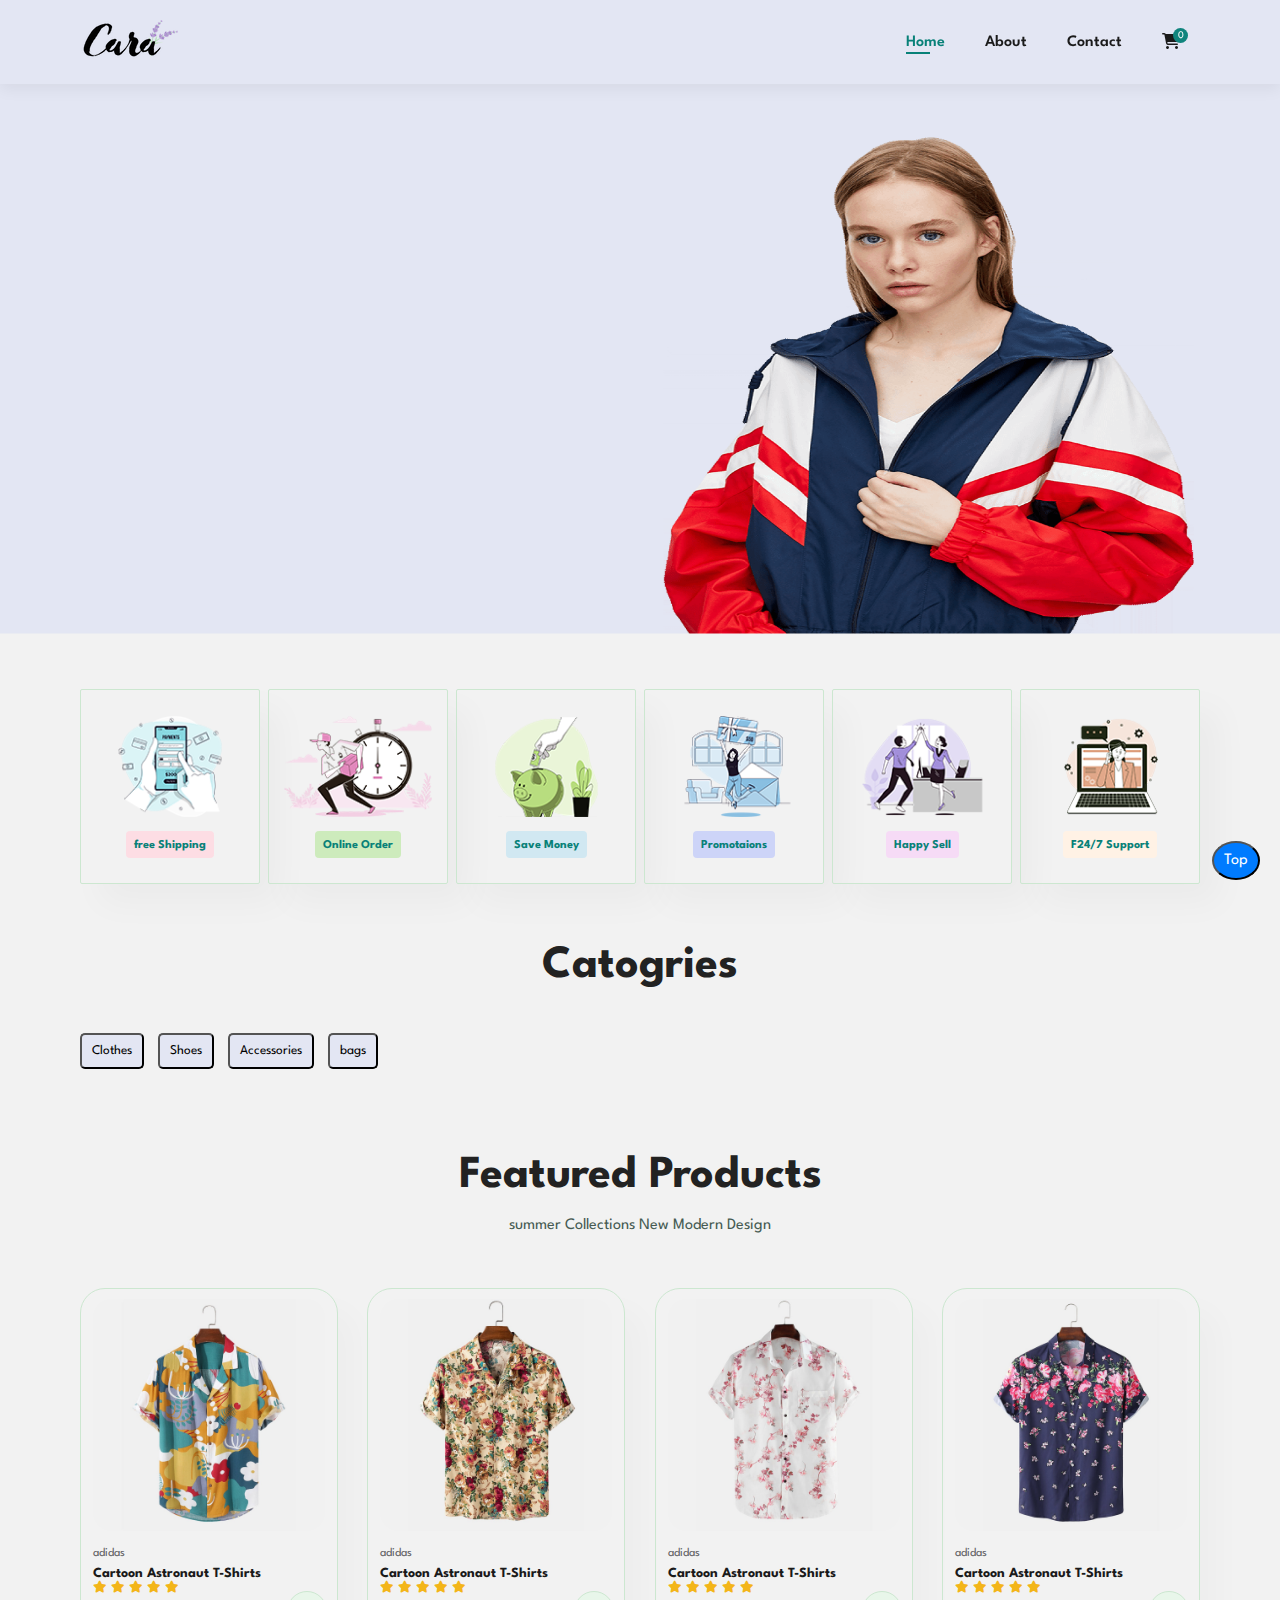
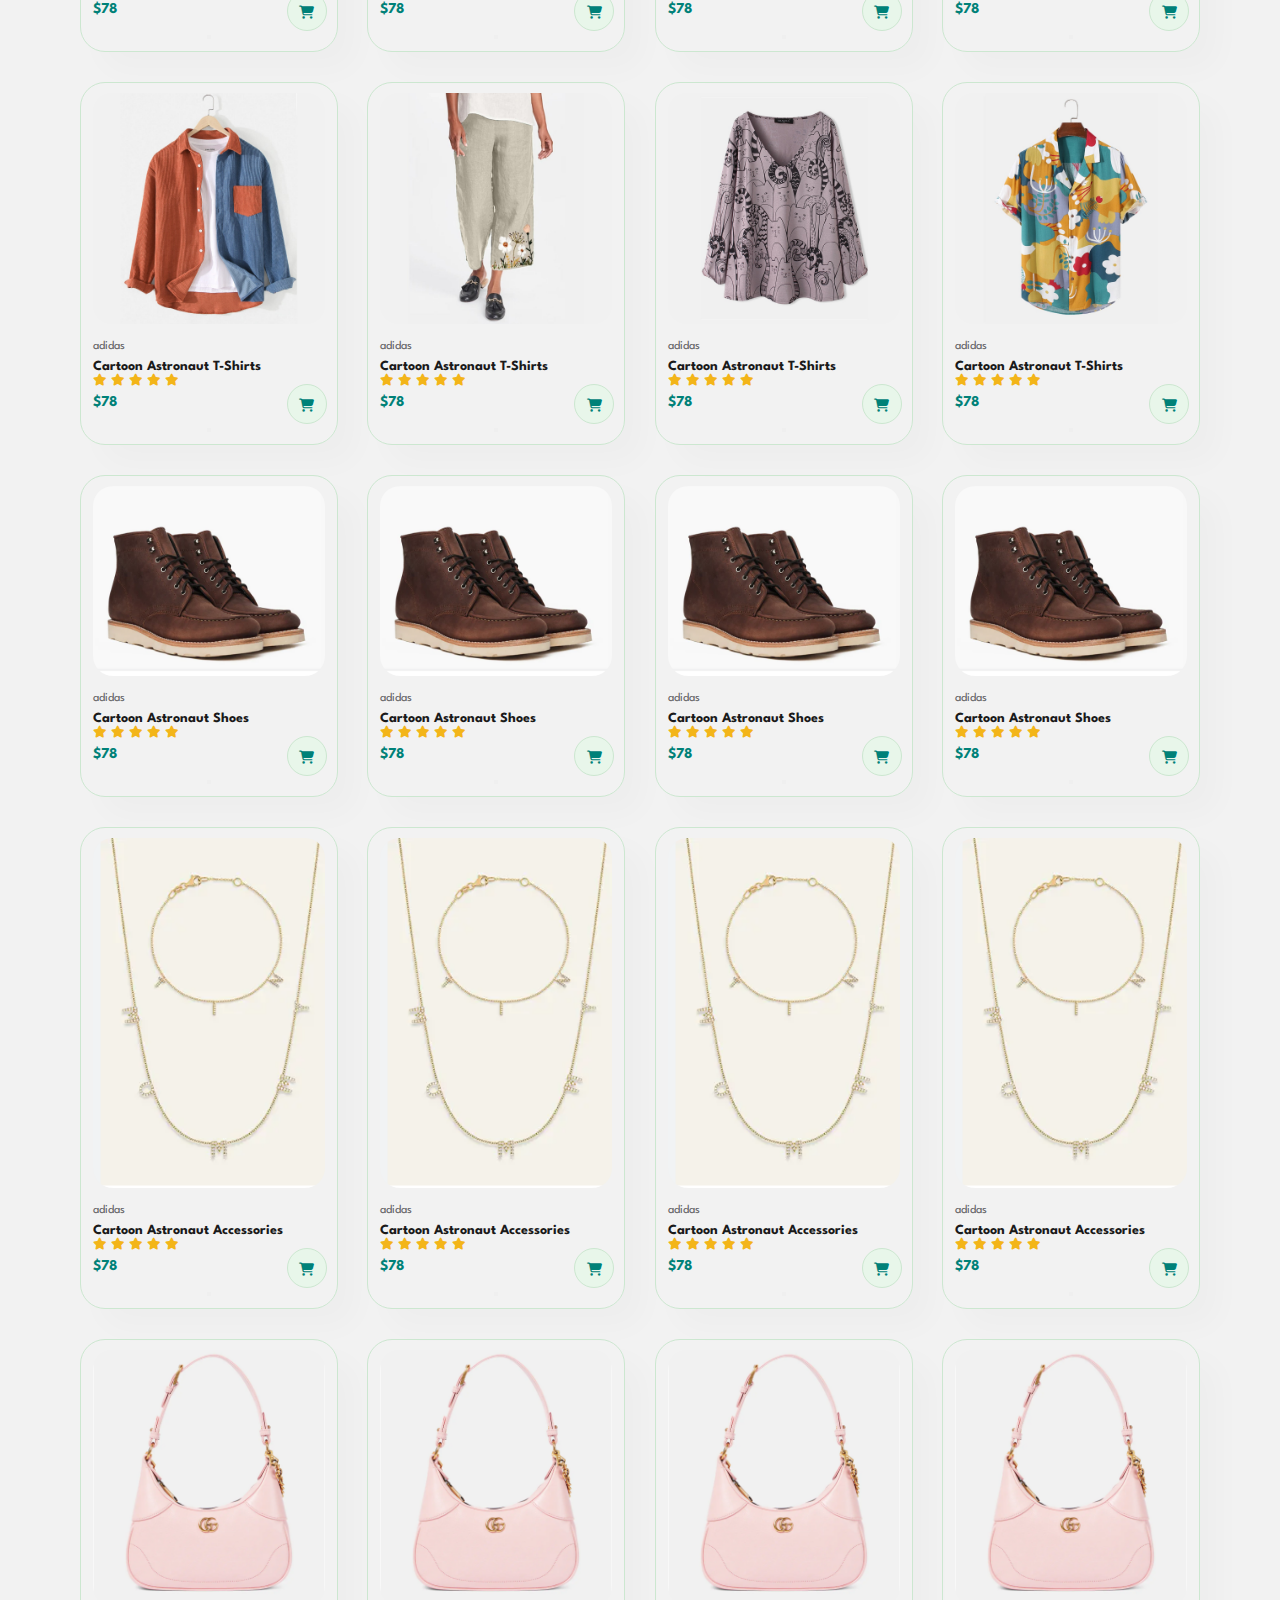
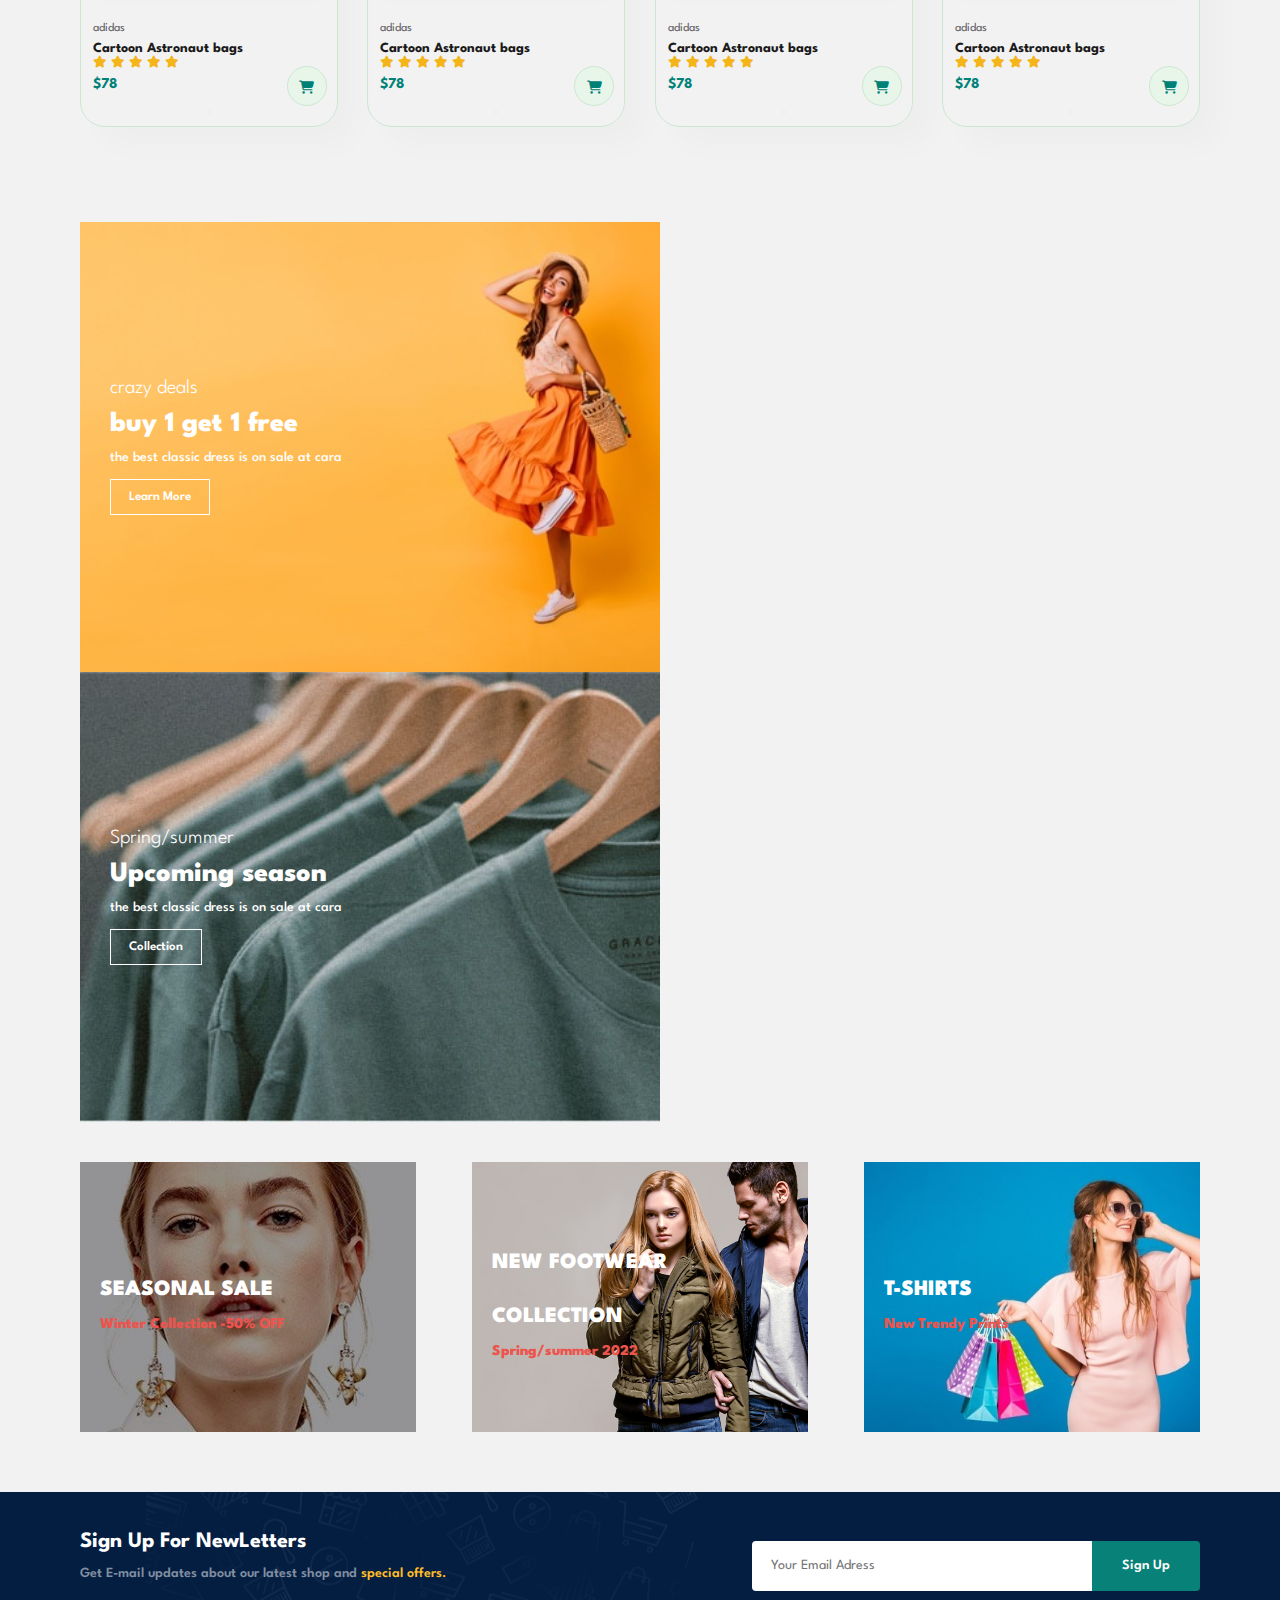
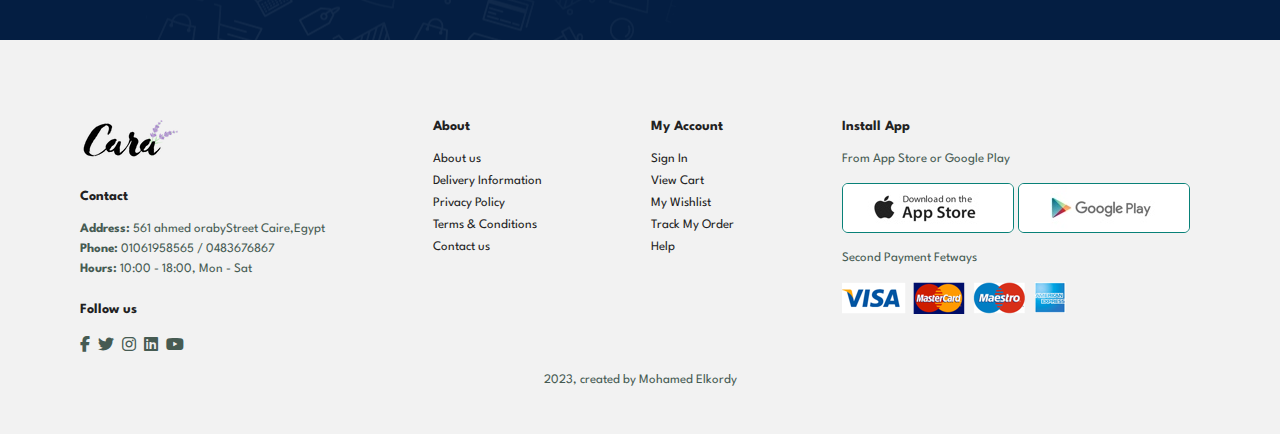
<file: index.html>
<!DOCTYPE html>
<html lang="en">
  <head>
    <meta charset="UTF-8" />
    <meta http-equiv="X-UA-Compatible" content="IE=edge" />
    <meta name="viewport" content="width=device-width, initial-scale=1.0" />
    <title>Ecommerce</title>
    <link rel="stylesheet" 
href="https://cdnjs.cloudflare.com/ajax/libs/font-awesome/6.4.0/css/all.min.css">
    <link rel="stylesheet" href="style.css" />
  </head>

  <body>


    <section id="header">
      <a href="#"><img src="img/logo.png" alt=""></a>
      <div>
        <ul id="navbar">
            <li><a href="index.html" class="active">Home</a></li>
            <li><a href="about.html">About</a></li>
            <li><a href="contact.html">Contact</a></li>
            <!-- cart icon -->
            <li class="cart-list-icon" id="lg-bag"><a href="cart.html"><i class="fa-sharp fa-solid fa-cart-shopping"></i></a>
            <span class="cart-count-indicator"></span>
            </li>

            <a href="#" id="close"><i class="fa-solid fa-xmark"></i></a>
        </ul>
      </div>
      <div id="mobile">
      <a class="cart-list-icon" href="cart.html"><i class="fa-sharp fa-solid fa-cart-shopping"></i>
        <span class="cart-count-indicator"></span>
      </a>
      <i id="bar" class="fas fa-outdent"></i>
      </div>
</section>

    <section id="slideShow">
        <div id="imageContainer">
            <img src="img/hero4.png">
            <img src="img/slideShow/img1.png">
            <img src="img/slideShow/img2.jpg">
            <img src="img/cart2.png">

        </div>

        <div id="arrow_left"> < </div>
        <div id="arrow_right"> > </div>
    </section>

    <section id="feature" class="section-p1">
      <div class="fe-box">
     <img src="img/features/f1.png">
     <h6>free Shipping</h6>
      </div>
      <div class="fe-box">
        <img src="img/features/f2.png">
        <h6>Online Order</h6>
         </div>
         <div class="fe-box">
          <img src="img/features/f3.png">
          <h6>Save Money</h6>
           </div>
           <div class="fe-box">
            <img src="img/features/f4.png">
            <h6>Promotaions</h6>
             </div>
             <div class="fe-box">
              <img src="img/features/f5.png">
              <h6>Happy Sell</h6>
               </div>
               <div class="fe-box">
                <img src="img/features/f6.png">
                <h6>F24/7 Support</h6>
                 </div>
     </section>

     <div class="Catogries">
      <h2 >Catogries</h2>
     </div>

    <div class="filter-container section-p1" >
      <button class="filter-btn" data-filter="clothes">Clothes</button>
      <button class="filter-btn" data-filter="shoes">Shoes</button>
      <button class="filter-btn" data-filter="Accessories">Accessories</button>
      <button class="filter-btn" data-filter="bags">bags</button>

    </div>
    

    <section id="product1" class="section-p1">
      <h2>Featured Products</h2>
      <p>summer Collections New Modern Design</p>
      <div class="pro-container">
        <div class="pro clothes" >
         <img src="img/products/f1.jpg">
         <div class="des">
          <span>adidas</span>
          <h5>Cartoon Astronaut T-Shirts</h5>
          <div class="star">
          <i class="fas fa-star"></i>
          <i class="fas fa-star"></i>
          <i class="fas fa-star"></i>
          <i class="fas fa-star"></i>
          <i class="fas fa-star"></i>
          </div>
      <h4>$78</h4>
         </div>
         <button class="add-cart"><i class="fa-solid fa-cart-shopping cart"></i></button>
        </div>
        <div class="pro clothes">
          <img src="img/products/f3.jpg">
          <div class="des">
           <span>adidas</span>
           <h5>Cartoon Astronaut T-Shirts</h5>
           <div class="star">
           <i class="fas fa-star"></i>
           <i class="fas fa-star"></i>
           <i class="fas fa-star"></i>
           <i class="fas fa-star"></i>
           <i class="fas fa-star"></i>
           </div>
       <h4>$78</h4>
          </div>
          <button class="add-cart"><i class="fa-solid fa-cart-shopping cart"></i></button>
         </div>
         <div class="pro clothes">
          <img src="img/products/f4.jpg">
          <div class="des">
           <span>adidas</span>
           <h5>Cartoon Astronaut T-Shirts</h5>
           <div class="star">
           <i class="fas fa-star"></i>
           <i class="fas fa-star"></i>
           <i class="fas fa-star"></i>
           <i class="fas fa-star"></i>
           <i class="fas fa-star"></i>
           </div>
       <h4>$78</h4>
          </div>
          <button class="add-cart"><i class="fa-solid fa-cart-shopping cart"></i></button>
         </div>
         <div class="pro clothes">
          <img src="img/products/f5.jpg">
          <div class="des">
           <span>adidas</span>
           <h5>Cartoon Astronaut T-Shirts</h5>
           <div class="star">
           <i class="fas fa-star"></i>
           <i class="fas fa-star"></i>
           <i class="fas fa-star"></i>
           <i class="fas fa-star"></i>
           <i class="fas fa-star"></i>
           </div>
       <h4>$78</h4>
          </div>
          <button class="add-cart"><i class="fa-solid fa-cart-shopping cart"></i></button>
         </div>
         <div class="pro clothes">
          <img src="img/products/f6.jpg">
          <div class="des" >
           <span>adidas</span>
           <h5>Cartoon Astronaut T-Shirts</h5>
           <div class="star">
           <i class="fas fa-star"></i>
           <i class="fas fa-star"></i>
           <i class="fas fa-star"></i>
           <i class="fas fa-star"></i>
           <i class="fas fa-star"></i>
           </div>
       <h4>$78</h4>
          </div>
          <button class="add-cart"><i class="fa-solid fa-cart-shopping cart"></i></button>
         </div>
         <div class="pro clothes">
          <img src="img/products/f7.jpg">
          <div class="des">
           <span>adidas</span>
           <h5>Cartoon Astronaut T-Shirts</h5>
           <div class="star">
           <i class="fas fa-star"></i>
           <i class="fas fa-star"></i>
           <i class="fas fa-star"></i>
           <i class="fas fa-star"></i>
           <i class="fas fa-star"></i>
           </div>
       <h4>$78</h4>
          </div>
          <button class="add-cart"><i class="fa-solid fa-cart-shopping cart"></i></button>
         </div>
         <div class="pro clothes">
          <img src="img/products/f8.jpg">
          <div class="des">
           <span>adidas</span>
           <h5>Cartoon Astronaut T-Shirts</h5>
           <div class="star">
           <i class="fas fa-star"></i>
           <i class="fas fa-star"></i>
           <i class="fas fa-star"></i>
           <i class="fas fa-star"></i>
           <i class="fas fa-star"></i>
           </div>
       <h4>$78</h4>
          </div>
          <button class="add-cart"><i class="fa-solid fa-cart-shopping cart"></i></button>
         </div>
         <div class="pro clothes">
          <img src="img/products/f1.jpg">
          <div class="des">
           <span>adidas</span>
           <h5>Cartoon Astronaut T-Shirts</h5>
           <div class="star">
           <i class="fas fa-star"></i>
           <i class="fas fa-star"></i>
           <i class="fas fa-star"></i>
           <i class="fas fa-star"></i>
           <i class="fas fa-star"></i>
           </div>
       <h4>$78</h4>
          </div>
          <button class="add-cart"><i class="fa-solid fa-cart-shopping cart"></i></button>
         </div>
         <div class="pro shoes">
          <img src="img/shose/shose_3.png">
          <div class="des">
           <span>adidas</span>
           <h5>Cartoon Astronaut Shoes</h5>
           <div class="star">
           <i class="fas fa-star"></i>
           <i class="fas fa-star"></i>
           <i class="fas fa-star"></i>
           <i class="fas fa-star"></i>
           <i class="fas fa-star"></i>
           </div>
       <h4>$78</h4>
          </div>
          <button class="add-cart"><i class="fa-solid fa-cart-shopping cart"></i></button>
         </div>
         <div class="pro shoes">
          <img src="img/shose/shose_3.png">
          <div class="des">
           <span>adidas</span>
           <h5>Cartoon Astronaut Shoes</h5>
           <div class="star">
           <i class="fas fa-star"></i>
           <i class="fas fa-star"></i>
           <i class="fas fa-star"></i>
           <i class="fas fa-star"></i>
           <i class="fas fa-star"></i>
           </div>
       <h4>$78</h4>
          </div>
          <button class="add-cart"><i class="fa-solid fa-cart-shopping cart"></i></button>
         </div>
         <div class="pro shoes">
          <img src="img/shose/shose_3.png">
          <div class="des">
           <span>adidas</span>
           <h5>Cartoon Astronaut Shoes</h5>
           <div class="star">
           <i class="fas fa-star"></i>
           <i class="fas fa-star"></i>
           <i class="fas fa-star"></i>
           <i class="fas fa-star"></i>
           <i class="fas fa-star"></i>
           </div>
       <h4>$78</h4>
          </div>
          <button class="add-cart"><i class="fa-solid fa-cart-shopping cart"></i></button>
         </div>
         <div class="pro shoes">
          <img src="img/shose/shose_3.png">
          <div class="des">
           <span>adidas</span>
           <h5>Cartoon Astronaut Shoes</h5>
           <div class="star">
           <i class="fas fa-star"></i>
           <i class="fas fa-star"></i>
           <i class="fas fa-star"></i>
           <i class="fas fa-star"></i>
           <i class="fas fa-star"></i>
           </div>
       <h4>$78</h4>
          </div>
          <button class="add-cart"><i class="fa-solid fa-cart-shopping cart"></i></button>
         </div>
         <div class="pro Accessories">
          <img src="img/Accessories/Accessories_3.png">
          <div class="des">
           <span>adidas</span>
           <h5>Cartoon Astronaut Accessories</h5>
           <div class="star">
           <i class="fas fa-star"></i>
           <i class="fas fa-star"></i>
           <i class="fas fa-star"></i>
           <i class="fas fa-star"></i>
           <i class="fas fa-star"></i>
           </div>
       <h4>$78</h4>
          </div>
          <button class="add-cart"><i class="fa-solid fa-cart-shopping cart"></i></button>
         </div>
         <div class="pro Accessories">
          <img src="img/Accessories/Accessories_3.png">
          <div class="des">
           <span>adidas</span>
           <h5>Cartoon Astronaut Accessories</h5>
           <div class="star">
           <i class="fas fa-star"></i>
           <i class="fas fa-star"></i>
           <i class="fas fa-star"></i>
           <i class="fas fa-star"></i>
           <i class="fas fa-star"></i>
           </div>
       <h4>$78</h4>
          </div>
          <button class="add-cart"><i class="fa-solid fa-cart-shopping cart"></i></button>
         </div>
         <div class="pro Accessories">
          <img src="img/Accessories/Accessories_3.png">
          <div class="des">
           <span>adidas</span>
           <h5>Cartoon Astronaut Accessories</h5>
           <div class="star">
           <i class="fas fa-star"></i>
           <i class="fas fa-star"></i>
           <i class="fas fa-star"></i>
           <i class="fas fa-star"></i>
           <i class="fas fa-star"></i>
           </div>
       <h4>$78</h4>
          </div>
          <button class="add-cart"><i class="fa-solid fa-cart-shopping cart"></i></button>
         </div>
         <div class="pro Accessories">
          <img src="img/Accessories/Accessories_3.png">
          <div class="des">
           <span>adidas</span>
           <h5>Cartoon Astronaut Accessories</h5>
           <div class="star">
           <i class="fas fa-star"></i>
           <i class="fas fa-star"></i>
           <i class="fas fa-star"></i>
           <i class="fas fa-star"></i>
           <i class="fas fa-star"></i>
           </div>
       <h4>$78</h4>
          </div>
          <button class="add-cart"><i class="fa-solid fa-cart-shopping cart"></i></button>
         </div>
         <div class="pro bags">
          <img src="img/bags/bags_1.png">
          <div class="des">
           <span>adidas</span>
           <h5>Cartoon Astronaut bags</h5>
           <div class="star">
           <i class="fas fa-star"></i>
           <i class="fas fa-star"></i>
           <i class="fas fa-star"></i>
           <i class="fas fa-star"></i>
           <i class="fas fa-star"></i>
           </div>
       <h4>$78</h4>
          </div>
          <button class="add-cart"><i class="fa-solid fa-cart-shopping cart"></i></button>
         </div>
         <div class="pro bags">
          <img src="img/bags/bags_1.png">
          <div class="des">
           <span>adidas</span>
           <h5>Cartoon Astronaut bags</h5>
           <div class="star">
           <i class="fas fa-star"></i>
           <i class="fas fa-star"></i>
           <i class="fas fa-star"></i>
           <i class="fas fa-star"></i>
           <i class="fas fa-star"></i>
           </div>
       <h4>$78</h4>
          </div>
          <button class="add-cart"><i class="fa-solid fa-cart-shopping cart"></i></button>
         </div>
         <div class="pro bags">
          <img src="img/bags/bags_1.png">
          <div class="des">
           <span>adidas</span>
           <h5>Cartoon Astronaut bags</h5>
           <div class="star">
           <i class="fas fa-star"></i>
           <i class="fas fa-star"></i>
           <i class="fas fa-star"></i>
           <i class="fas fa-star"></i>
           <i class="fas fa-star"></i>
           </div>
       <h4>$78</h4>
          </div>
          <button class="add-cart"><i class="fa-solid fa-cart-shopping cart"></i></button>
         </div>
         <div class="pro bags">
          <img src="img/bags/bags_1.png">
          <div class="des">
           <span>adidas</span>
           <h5>Cartoon Astronaut bags</h5>
           <div class="star">
           <i class="fas fa-star"></i>
           <i class="fas fa-star"></i>
           <i class="fas fa-star"></i>
           <i class="fas fa-star"></i>
           <i class="fas fa-star"></i>
           </div>
       <h4>$78</h4>
          </div>
          <button class="add-cart"><i class="fa-solid fa-cart-shopping cart"></i></button>
         </div>
      </div>
         </section>

         <section id="sm-banner" class="section-p1">
          <div class="banner-box">
            <h4>crazy deals</h4>
            <h2>buy 1 get 1 free</h2>
            <span>the best classic dress is on sale at cara</span>
            <button class="white">Learn More</button>
          </div>
          <div class="banner-box banner-box2">
            <h4>Spring/summer</h4>
            <h2>Upcoming season</h2>
            <span>the best classic dress is on sale at cara</span>
            <button class="white">Collection</button>
          </div>
       </section>

       <section id="banner3">
        <div class="banner-box">
          <h2>SEASONAL SALE</h2>
          <h3>Winter Collection -50% OFF</h3>
        </div>
        <div class="banner-box banner-box2">
          <h2>NEW FOOTWEAR COLLECTION</h2>
          <h3>Spring/summer 2022</h3>
        </div>
        <div class="banner-box banner-box3">
          <h2>T-SHIRTS</h2>
          <h3>New Trendy Prints</h3>
        </div>
       </section>

       <section id="newsletter" class="section-p1 section-m1">
        <div class="newtext">
          <h4>Sign Up For NewLetters</h4>
          <p>Get E-mail updates about our latest shop and <span>special offers.</span></p>
        </div>

       <div class="form">
         <input type="text" placeholder="Your Email Adress">
        <button class="normal">Sign Up</button>
        </div>
       </section>

       <footer class="section-p1">
        <div class="col">
          <img class="logo" src="img/logo.png" alt="">
          <h4>Contact</h4>
          <p><strong>Address: </strong> 561 ahmed orabyStreet Caire,Egypt</p>
          <p><strong>Phone:</strong> 01061958565 / 0483676867</p>
          <p><strong>Hours:</strong> 10:00 - 18:00, Mon - Sat</p>
          <div class="follow">
            <h4>Follow us</h4>
             <div class="icon">
              <i class="fab fa-facebook-f"></i>
              <i class="fab fa-twitter"></i>
              <i class="fab fa-instagram"></i>
              <i class="fab fa-linkedin"></i>
              <i class="fab fa-youtube"></i>
             </div>
          </div>
        </div>

        <div class="col">
         <h4>About</h4>
         <a href="#">About us</a>
         <a href="#">Delivery Information</a>
         <a href="#">Privacy Policy</a>
         <a href="#">Terms & Conditions</a>
         <a href="#">Contact us</a>
        </div>

        <div class="col">
          <h4>My Account</h4>
          <a href="#">Sign In</a>
          <a href="#">View Cart</a>
          <a href="#">My Wishlist</a>
          <a href="#">Track My Order</a>
          <a href="#">Help</a>
         </div>

         <div class="col install">
          <h4>Install App</h4>
          <p>From App Store or Google Play</p>
          <div class="row">
             <img src="img/pay/app.jpg" alt="">
             <img src="img/pay/play.jpg">
          </div>
             <p>Second Payment Fetways</p>
             <img src="img/pay/pay.png" alt="">
         </div>

         <div class="copyright">
          <p>2023, created by Mohamed Elkordy</p>
         </div>

       </footer>

       <button id="back-to-top-btn">Top</button>

    <script src="./script.js"></script>
  </body>
</html>
</file>
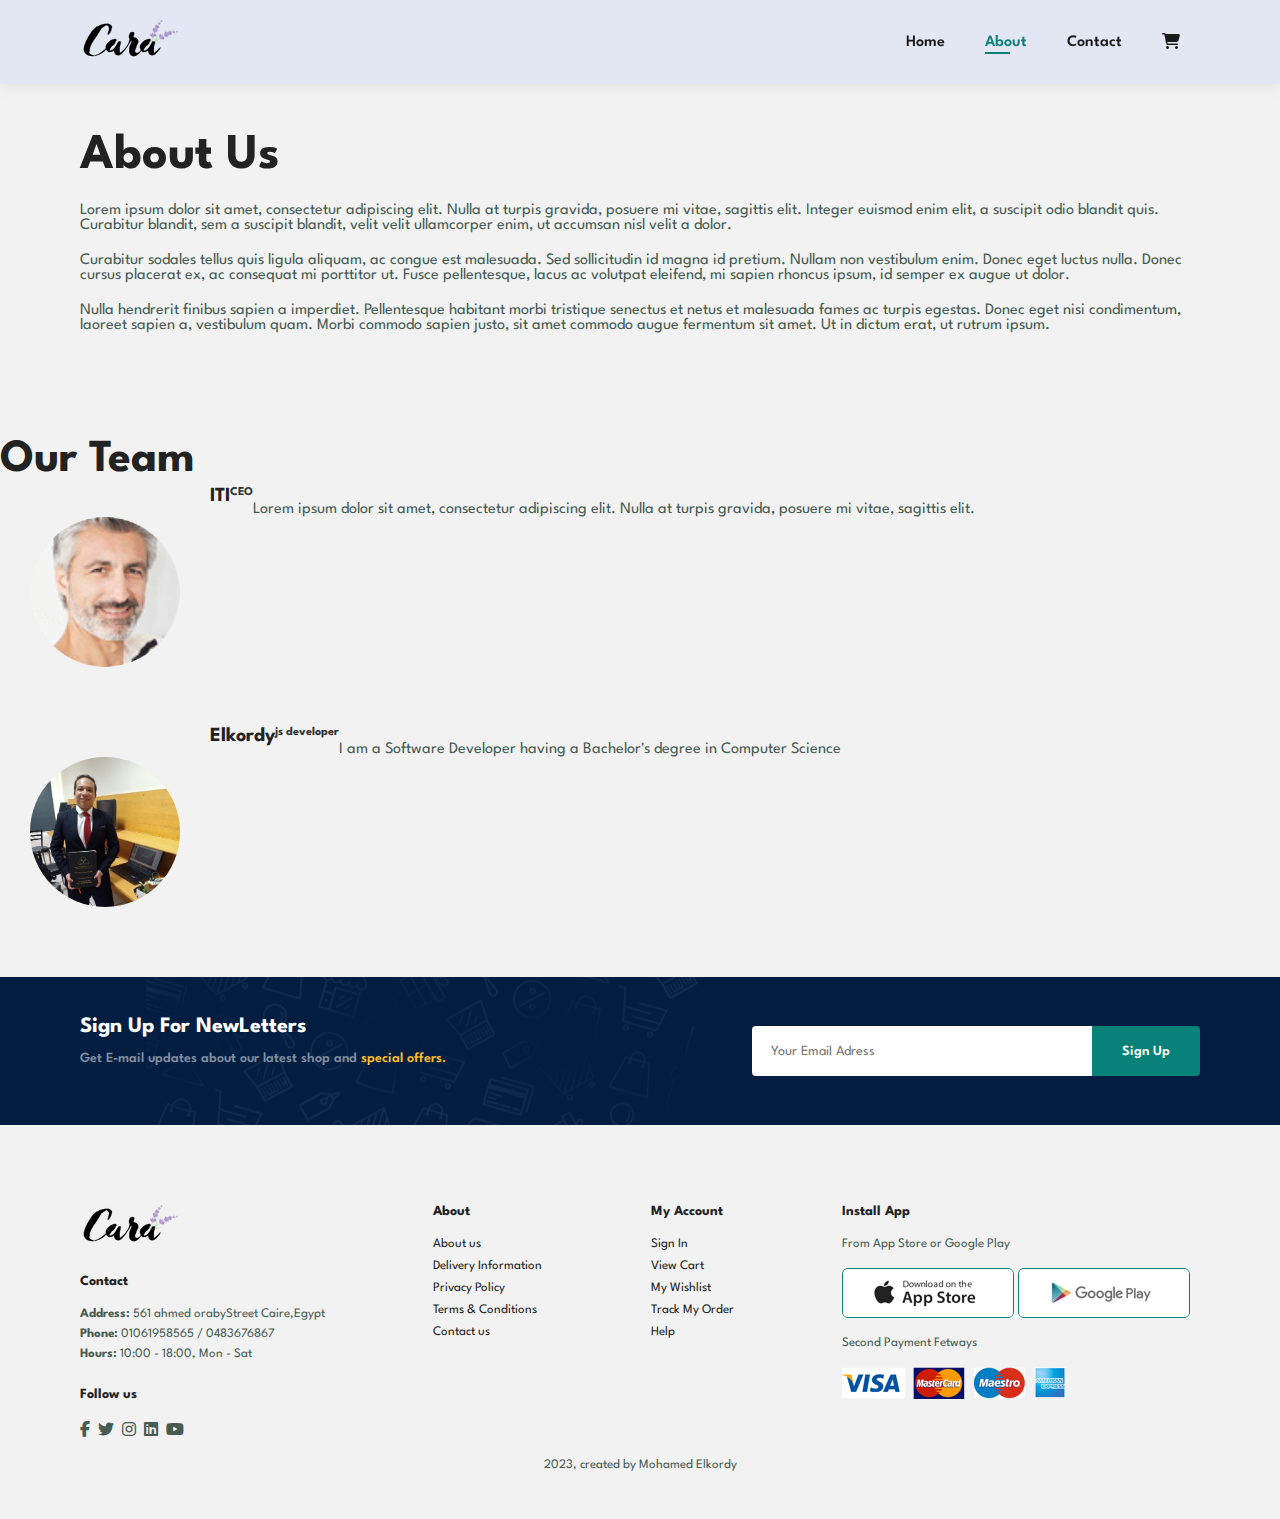
<file: about.html>
<!DOCTYPE html>
<html lang="en">
  <head>
    <meta charset="UTF-8" />
    <meta http-equiv="X-UA-Compatible" content="IE=edge" />
    <meta name="viewport" content="width=device-width, initial-scale=1.0" />
    <title>Ecommerce</title>
    <link rel="stylesheet" 
       href="https://cdnjs.cloudflare.com/ajax/libs/font-awesome/6.4.0/css/all.min.css">
    <link rel="stylesheet" href="style.css" />
  </head>

  <body>

    <section id="header">
        <a href="#"><img src="img/logo.png" alt=""></a>
        <div>
          <ul id="navbar">
              <li><a href="index.html" >Home</a></li>
              <li><a href="about.html" class="active">About</a></li>
              <li><a href="contact.html">Contact</a></li>
              <li><a href="cart.html"><i class="fa-sharp fa-solid fa-cart-shopping"></i></a></li>
          </ul>
        </div>
  </section>

  <section id="about">
    <div class="section-p1">
      <h1>About Us</h1>
      <p>Lorem ipsum dolor sit amet, consectetur adipiscing elit. Nulla at turpis gravida, posuere mi vitae, sagittis elit. Integer euismod enim elit, a suscipit odio blandit quis. Curabitur blandit, sem a suscipit blandit, velit velit ullamcorper enim, ut accumsan nisl velit a dolor.</p>
      <p>Curabitur sodales tellus quis ligula aliquam, ac congue est malesuada. Sed sollicitudin id magna id pretium. Nullam non vestibulum enim. Donec eget luctus nulla. Donec cursus placerat ex, ac consequat mi porttitor ut. Fusce pellentesque, lacus ac volutpat eleifend, mi sapien rhoncus ipsum, id semper ex augue ut dolor.</p>
      <p>Nulla hendrerit finibus sapien a imperdiet. Pellentesque habitant morbi tristique senectus et netus et malesuada fames ac turpis egestas. Donec eget nisi condimentum, laoreet sapien a, vestibulum quam. Morbi commodo sapien justo, sit amet commodo augue fermentum sit amet. Ut in dictum erat, ut rutrum ipsum.</p>
    </div>
  </section>

  <section id="team">
    <div class="section-m1">
      <h2>Our Team</h2>
      <div class="team-member">
        <img src="img/people/1.png" alt="Team Member 1">
        <h4>ITI</h4>
        <h6>CEO</h6>
        <p>Lorem ipsum dolor sit amet, consectetur adipiscing elit. Nulla at turpis gravida, posuere mi vitae, sagittis elit.</p>
      </div>
      <div class="team-member">
        <img src="img/people/p4.jpg" alt="Team Member 2">
        <h4>Elkordy</h4>
        <h6>js developer</h6>
        <p>I am a Software Developer having a Bachelor's degree in Computer Science</p>
      </div>
      </section>

      <section id="newsletter" class="section-p1 section-m1">
        <div class="newtext">
          <h4>Sign Up For NewLetters</h4>
          <p>Get E-mail updates about our latest shop and <span>special offers.</span></p>
        </div>

       <div class="form">
         <input type="text" placeholder="Your Email Adress">
        <button class="normal">Sign Up</button>
        </div>
       </section>

      <footer class="section-p1">
        <div class="col">
          <img class="logo" src="img/logo.png" alt="">
          <h4>Contact</h4>
          <p><strong>Address: </strong> 561 ahmed orabyStreet Caire,Egypt</p>
          <p><strong>Phone:</strong> 01061958565 / 0483676867</p>
          <p><strong>Hours:</strong> 10:00 - 18:00, Mon - Sat</p>
          <div class="follow">
            <h4>Follow us</h4>
             <div class="icon">
              <i class="fab fa-facebook-f"></i>
              <i class="fab fa-twitter"></i>
              <i class="fab fa-instagram"></i>
              <i class="fab fa-linkedin"></i>
              <i class="fab fa-youtube"></i>
             </div>
          </div>
        </div>

        <div class="col">
         <h4>About</h4>
         <a href="#">About us</a>
         <a href="#">Delivery Information</a>
         <a href="#">Privacy Policy</a>
         <a href="#">Terms & Conditions</a>
         <a href="#">Contact us</a>
        </div>

        <div class="col">
          <h4>My Account</h4>
          <a href="#">Sign In</a>
          <a href="#">View Cart</a>
          <a href="#">My Wishlist</a>
          <a href="#">Track My Order</a>
          <a href="#">Help</a>
         </div>

         <div class="col install">
          <h4>Install App</h4>
          <p>From App Store or Google Play</p>
          <div class="row">
             <img src="img/pay/app.jpg" alt="">
             <img src="img/pay/play.jpg">
          </div>
             <p>Second Payment Fetways</p>
             <img src="img/pay/pay.png" alt="">
         </div>

         <div class="copyright">
          <p>2023, created by Mohamed Elkordy</p>
         </div>

       </footer>

       <script src="./script.js"></script>
      </body>
</html>
</file>
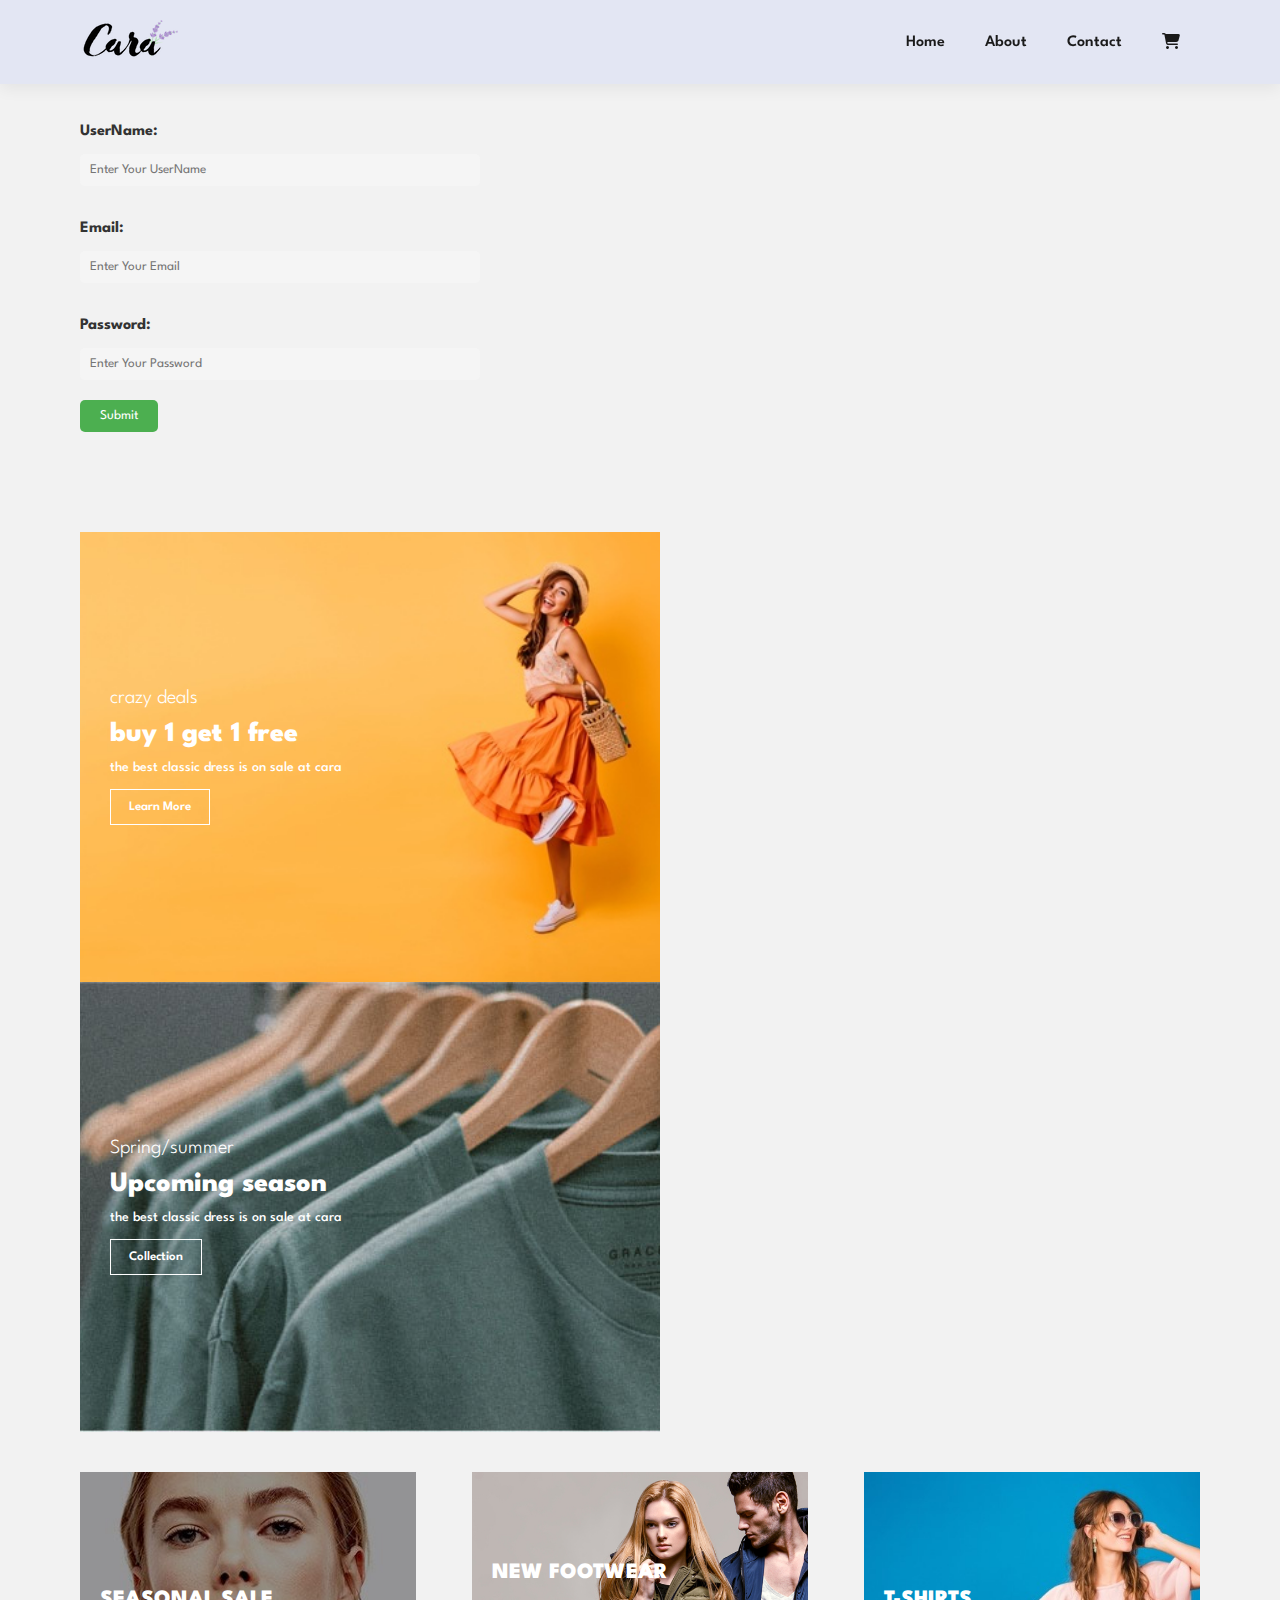
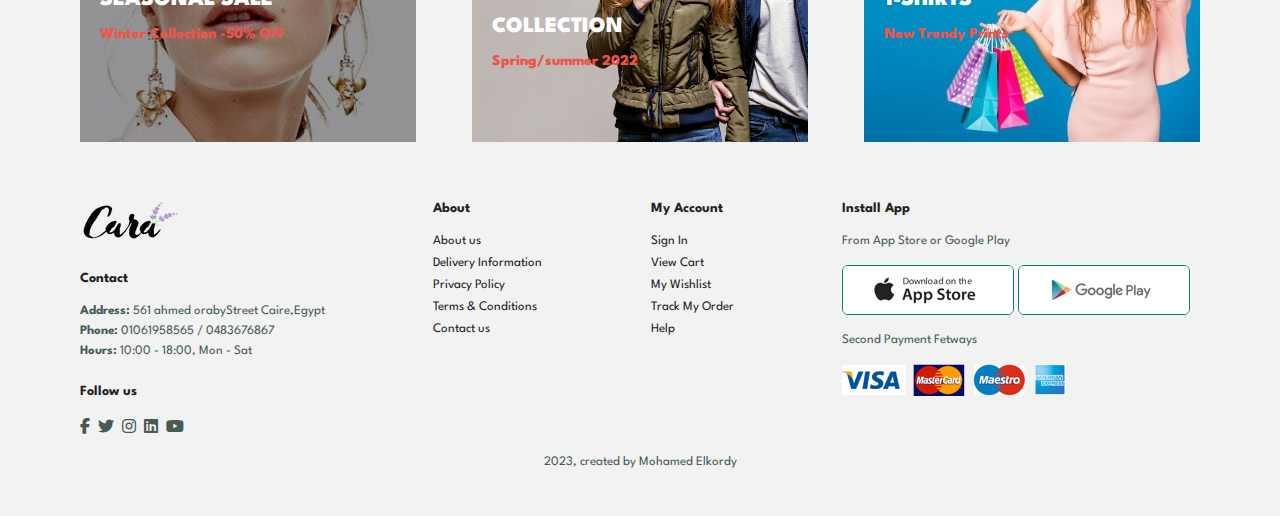
<file: contact.html>
<!DOCTYPE html>
<html lang="en">
  <head>
    <meta charset="UTF-8" />
    <meta http-equiv="X-UA-Compatible" content="IE=edge" />
    <meta name="viewport" content="width=device-width, initial-scale=1.0" />
    <title>Ecommerce</title>
    <link rel="stylesheet" 
       href="https://cdnjs.cloudflare.com/ajax/libs/font-awesome/6.4.0/css/all.min.css">
    <link rel="stylesheet" href="style.css" />
  </head>

  <body>
<!-- my header -->
    <section id="header">
        <a href="#"><img src="img/logo.png" alt=""></a>
        <div>
          <ul id="navbar">
              <li><a href="index.html" >Home</a></li>
              <li><a href="about.html">About</a></li>
              <li><a href="contact.html">Contact</a></li>
              <li id="lg-bag"><a href="cart.html"><i class="fa-sharp fa-solid fa-cart-shopping"></i></a></li>
            </ul>
        </div>
  </section>

  <!-- my_navbar-->
<section>
    <form id="my-form" class="section-p1">
    <label for="Name">UserName:</label><br>
    <input type="text" id="name" name="name" placeholder="Enter Your UserName" required><br>
    <label for="email">Email:</label><br>
    <input type="email" id="email" name="email" placeholder="Enter Your Email" required><br>
    <label for="Password">Password:</label><br>
    <input type="password" id="password" name="password" placeholder="Enter Your Password" required>
    <div>
      <input type="submit" value="Submit">
    </div>
    <div id="validation-errors"></div>
  </form>
</section>


<section id="sm-banner" class="section-p1">
  <div class="banner-box">
    <h4>crazy deals</h4>
    <h2>buy 1 get 1 free</h2>
    <span>the best classic dress is on sale at cara</span>
    <button class="white">Learn More</button>
  </div>
  <div class="banner-box banner-box2">
    <h4>Spring/summer</h4>
    <h2>Upcoming season</h2>
    <span>the best classic dress is on sale at cara</span>
    <button class="white">Collection</button>
  </div>
</section>

<section id="banner3">
<div class="banner-box">
  <h2>SEASONAL SALE</h2>
  <h3>Winter Collection -50% OFF</h3>
</div>
<div class="banner-box banner-box2">
  <h2>NEW FOOTWEAR COLLECTION</h2>
  <h3>Spring/summer 2022</h3>
</div>
<div class="banner-box banner-box3">
  <h2>T-SHIRTS</h2>
  <h3>New Trendy Prints</h3>
</div>
</section>


<footer class="section-p1">
  <div class="col">
    <img class="logo" src="img/logo.png" alt="">
    <h4>Contact</h4>
    <p><strong>Address: </strong> 561 ahmed orabyStreet Caire,Egypt</p>
    <p><strong>Phone:</strong> 01061958565 / 0483676867</p>
    <p><strong>Hours:</strong> 10:00 - 18:00, Mon - Sat</p>
    <div class="follow">
      <h4>Follow us</h4>
       <div class="icon">
        <i class="fab fa-facebook-f"></i>
        <i class="fab fa-twitter"></i>
        <i class="fab fa-instagram"></i>
        <i class="fab fa-linkedin"></i>
        <i class="fab fa-youtube"></i>
       </div>
    </div>
  </div>

  <div class="col">
   <h4>About</h4>
   <a href="#">About us</a>
   <a href="#">Delivery Information</a>
   <a href="#">Privacy Policy</a>
   <a href="#">Terms & Conditions</a>
   <a href="#">Contact us</a>
  </div>

  <div class="col">
    <h4>My Account</h4>
    <a href="#">Sign In</a>
    <a href="#">View Cart</a>
    <a href="#">My Wishlist</a>
    <a href="#">Track My Order</a>
    <a href="#">Help</a>
   </div>

   <div class="col install">
    <h4>Install App</h4>
    <p>From App Store or Google Play</p>
    <div class="row">
       <img src="img/pay/app.jpg" alt="">
       <img src="img/pay/play.jpg">
    </div>
       <p>Second Payment Fetways</p>
       <img src="img/pay/pay.png" alt="">
   </div>

   <div class="copyright">
    <p>2023, created by Mohamed Elkordy</p>
   </div>

 </footer>

 <script src="./script.js"></script>
</body>
</html>
</file>
<file: style.css>
@import url("https://fonts.googleapis.com/css2?family=Spartan:wght@100;200;300;400;500;600;700;800;900&display=swap");
* {
  margin: 0;
  padding: 0;
  box-sizing: border-box;
  font-family: "Spartan", sans-serif;
}

html {
  scroll-behavior: smooth;
}


h1 {
  font-size: 50px;
  line-height: 64px;
  color: #222;
}

h2 {
  font-size: 46px;
  line-height: 54px;
  color: #222;
}

h4 {
  font-size: 20px;
  color: #222;
}

h6 {
  font-weight: 700;
  font-size: 12px;
}

p {
  font-size: 16px;
  color: #465b52;
  margin: 15px 0 20px 0;
}

.section-p1 {
  padding: 40px 80px;
}

.section-m1 {
  margin: 40px 0;
}

button.normal{
  font-size: 14px;
  font-weight: 600;
  padding: 15px 30px;
  color: #000;
  background-color: #fff;
  border-radius: 4px;
  cursor: pointer;
  border: none;
  outline: none;
  transition: 0.2s;
}

button.white{
  font-size: 13px;
  font-weight: 600;
  padding: 11px 18px;
  color: #fff;
  background-color: transparent;
  border: 1px solid #fff;
  cursor: pointer;
  outline: none;
  transition: 0.2s;
}
body {
  width: 100%;
}



#header{
  display: flex;
  align-items: center;
  justify-content: space-between;
  padding: 20px 80px;
  background: #E3E6F3;
  box-shadow: 0 5px 15px rgba(0, 0, 0, 0.06);
  z-index: 999;    
  position: sticky;
  top: 0;
  left: 0;
}
#navbar{
    display: flex;
    align-items: center;
    justify-content: space-between;
}

#navbar li{
  list-style: none;
  padding: 0 20px;
  position: relative;
}

#navbar li a{
    text-decoration: none;
    font-size: 16px;
    font-weight: 600;
    color: #1a1a1a;
    transition: 0.3s ease;
  }
  #navbar li a:hover,
  #navbar li a.active{
  color: #088178;
  }

  #navbar li a.active::after,
  #navbar li a:hover::after{
    content: "";
    width: 30%;
    height: 2px;
    background: #088178;
    position: absolute;
    bottom: -4px;
    left: 20px;
  }

  #mobile{
    display: none;
    align-items: center;
  }

  #close{
    display: none;
  }
#slideShow {
    position: relative;
    width: 100%;
    height: 550px;
    margin: 0 auto;
}

#imageContainer img {
    position: absolute;
    top: 0;
    left: 0;
    width: 100%;
    height: 100%;
    display: none;
}

.Catogries{
display: flex;
justify-content: center;
align-items: center;
}


.filter-btn {
  display: inline-block;
  padding: 10px;
  background-color: #E3E6F3;
  border-radius: 5px;
  cursor: pointer;
  margin-right: 10px;
}

.filter-btn.active {
  background-color: #f60;
  color: #088178;
}

.pro-container {
  display: flex;
  flex-wrap: wrap;
}

#feature{
  display: flex;
  align-items: center;
  justify-content: space-between;
  flex-wrap: wrap;
}

#feature .fe-box{
  width: 180px;
  text-align: center;
  padding: 25px 15px;
  box-shadow: 20px 20px 34px rgba(0, 0, 0, 0.03);
  border: 1px solid #cce7d0;
  border-radius: 2px;
  margin: 15px 0;
}

#feature .fe-box:hover{
  box-shadow: 10px 10px 54px rgba(70, 62, 221, 0.1);

}  

#feature .fe-box img{
  width: 100%;
  margin-bottom: 10px;
}
#feature .fe-box h6{
  display: inline-block;
  padding: 9px 8px 6px 8px;
  line-height: 1;
  border-radius: 4px;
  color: #088178;
  background-color: #fddde4;
}

#feature .fe-box:nth-child(2) h6{
  background-color: #cdebbc;
}
#feature .fe-box:nth-child(3) h6{
  background-color: #d1e8f2;
}
#feature .fe-box:nth-child(4) h6{
  background-color: #cdd4f8;
}
#feature .fe-box:nth-child(5) h6{
  background-color: #f6dbf6;
}
#feature .fe-box:nth-child(6) h6{
  background-color: #fff2e5;
}
#product1 .pro-container{
display: flex;
justify-content: space-between;
padding-top: 20px;
flex-wrap: wrap;
}
#product1{
  text-align: center;
}
#product1 .pro{
  width: 23%;
  min-width: 250px;
  padding: 10px 12px;
  border: 1px solid #cce7d0;
  border-radius: 25px;
  cursor: pointer;
  box-shadow: 20px 20px 30px rgba(0,0,0,0.02);
  margin: 15px 0;
  transition: 0.2s ease;
  position: relative;
}

#product1 .pro:hover{
  box-shadow: 20px 20px 30px rgba(0,0,0,0.06);
}

#product1 .pro img{
  width: 100%;
  border-radius: 20px;

}
#product1 .pro .des{
  text-align: start;
  padding: 10px 0;
}

#product1 .pro .des span{
  color: #606063;
  font-size: 12px;
}

#product1 .pro .des h5{
  padding-top: 7px;
  color: #1a1a1a;
  font-size: 14px;
}
#product1 .pro .des i{
  font-size: 12px;
  color: rgb(243, 181, 25);
}

#product1 .pro .des h4{
  padding-top: 7px;
  font-size: 15px;
  font-weight: 700;
  color: #008178;
}  

#product1 .pro .cart{
  width: 40px;
  height: 40px;
  line-height: 40px;
  border-radius: 50px;
  background-color: #e8f6ea;
  color: #008178;
  border: 1px solid #cce7d0;
  position: absolute;
  bottom: 20px;
  right: 10px;
}

#banner{
  display: flex;
  flex-direction: column;
  justify-content: center;
  align-items: center;
  text-align: center;
  background-image: url("img/banner/b2.jpg");
  width: 100%;
  height: 40vh;
  background-size: cover;
  background-position: center;
}

#banner h4{
color: #fff;
font-size: 16px;
}

#banner h2{
  color: #fff;
  font-size: 30px;
  padding: 10px 0;
  }

#banner h2 span{
    color: #ef3636;
   }

#banner button:hover{
  background: #088178;
  color: #fff;
}   

#sm-banner{
  display: flex;
  justify-content: space-between;
  flex-wrap: wrap;
}

#sm-banner .banner-box{
  display: flex;
  flex-direction: column;
  justify-content: center;
  align-items: flex-start;
  background-image: url("img/banner/b17.jpg");
  width: 580px;
  height: 50vh;
  background-size: cover;
  background-position: center;
  padding: 30px;
}

#sm-banner .banner-box2{
  background-image: url("img/banner/b10.jpg");

}
#sm-banner h4{
  color: #fff;
  font-size: 20px;
  font-weight: 300;
}

#sm-banner h2{
  color: #fff;
  font-size: 28px;
  font-weight: 800;
}

#sm-banner span{
  color: #fff;
  font-size: 14px;
  font-weight: 500;
  padding-bottom: 15px;
}

#sm-banner .banner-box:hover button{
  background: #088178;
  border: 1px solid #088178;
}

#banner3{
   display: flex;
   justify-content: space-between;
   flex-wrap: wrap;
   padding: 0 80px;
}

#banner3 .banner-box{
  display: flex;
  flex-direction: column;
  justify-content: center;
  align-items: flex-start;
  background-image: url("img/banner/b7.jpg");
  width: 30%;
  height: 30vh;
  background-size: cover;
  background-position: center;
  padding: 20px;
  margin-bottom: 20px;
}

#banner3 .banner-box2{
background-image: url("img/banner/b4.jpg");
}

#banner3 .banner-box3{
  background-image: url("img/banner/b18.jpg");
  }
#banner3 h2{
  color: #fff;
  font-weight: 900;
  font-size: 22px;
}

#banner3 h3{
  color: #ec544e;
  font-weight: 800;
  font-size: 15px;
}

#newsletter{
  display: flex;
  justify-content: space-between;
  flex-wrap: wrap;
  align-items: center;
  background-image: url("img/banner/b14.png");
  background-repeat: no-repeat;
  background-position: 20% 30%;
  background-color: #041e42;
}

#newsletter .form{
  display: flex;
  width: 40%;
}

#newsletter h4{
  font-size: 22px;
  font-weight: 700;
  color: #fff;
}

#newsletter p{
  font-size: 14px;
  font-weight: 600;
  color: #818ea0;
}

#newsletter span{
  color: #ffbd27;
}

#newsletter input{
  height: 3.125rem;
  padding: 0 1.25em;
  font-size: 14px;
  width: 100%;
  border: 1px solid transparent;
  border-radius: 4px;
  outline: none;
  border-top-right-radius: 0;
  border-bottom-right-radius: 0;
}

#newsletter button{
  background-color: #088178;
  color: #fff;
  white-space: nowrap;
  border-top-left-radius: 0;
  border-bottom-left-radius: 0;

}

footer{
  display: flex;
  flex-wrap: wrap;
  justify-content: space-between;
  
}

footer .col{
  display: flex;
  flex-direction: column;
  align-items: flex-start;
  margin-bottom: 20px;
  margin-right: 10px;
}

footer .logo{
  margin-bottom: 30px;
}

footer h4{
  font-size: 14px;
  padding-bottom: 20px;
}

footer p{
  font-size: 13px;
  margin: 0 0 8px 0;
}

footer a{
  font-size: 13px;
  text-decoration: none;
  color: #222;
  margin-bottom: 10px;
}

footer .follow{
  margin-top: 20px;
}

footer .follow i{
  color: #465b52;
  padding-right: 4px;
  cursor: pointer;
}

footer .install .row img{
  border: 1px solid #088178;
  border-radius: 6px;
}

footer .install img{
  margin: 10px 0 15px 0;
}

footer .follow i:hover,
footer a:hover{
  color: #088178;
}

footer .copyright{
  width: 100%;
  text-align: center;
}


@media (max-width:799px){
  .section-p1{
    padding: 40px 40px;
  }
  #navbar{
    display: flex;
    flex-direction: column;
    align-items: flex-start;
    justify-content: flex-start;
    position: fixed;
    top: 0;
    right: -300px;
    height: 100vh;
    width: 300px;
    background-color: #E3E6F3;
    box-shadow: 0 40px 60px rgba(0, 0, 0, 0.1);
    padding: 80px 0 0 10px;
    transition: 0.3s;
  }
  #navbar.active{
    right: 0px;
    z-index: 200;
  }
  #navbar li{
    margin-bottom: 25px;
  }

  #mobile{
    display: flex;
    align-items: center;
  }

  #mobile i{
    color: #1a1a1a;
    font-size: 24px;
    padding-left: 20px;
  }
  #close{
    display: block;
    position: absolute;
    top: 30px;
    left: 30px;
    color: #222;
    font-size: 24px;
  }
  #lg-bag{
    display: none;
  }

  #hero{
    height: 70vh;
    padding: 0 80px;
    background-position: top 30% right 30%;
  }

  #feature{
    justify-content: center;
  }

  #feature .fe-box{
margin: 15px 15px;
  }    
  #product1 .pro-container{
    justify-content: center;
  }

  #product1 .pro{
    margin: 15px;
  }
  #banner{
    height: 20vh;
  }

  #sm-banner .banner-box{
    min-width: 100%;
    height: 30vh;
  }
  #banner3 {
    padding: 0 40px;
  }
  #banner3 .banner-box{
    width: 28%;
  }
  #newsletter .form{
    width: 70%;
  }
}
  @media (max-width: 477px) {

    #header{
      padding: 10px 30px;
    }
    h1{
      font-size: 38px;
    }
    h2{
      font-size: 32px;
    }
    #hero{
      padding: 0 20px;
      background-position: 55%;
    }

    #fearure{
      justify-content: space-between;
    }

    #fearure .fe-box{
      width: 155px;
      margin: 0 0 15px 0;
    }

    #product1 .pro{
      width: 100%;
    }
    #banner {
      height: 40vh;
    }

    #sm-banner .banner-box{
      height: 40vh;
    }
    #sm-banner .banner-box2{
      margin-top: 10px;
    }

    #banner3 {
      padding: 0 20px;
    }

    #banner3 .banner-box{
      width: 100%;
    }
    #newsletter{
     padding: 40px 20px;
    }
    #newsletter .form{
      width: 100%;
    }

    footer .copyright {
      text-align: start;
  }
  }



  /*aboutpage*/

  @import url("https://fonts.googleapis.com/css2?family=Roboto:wght@400;500;700&display=swap");

body {
  font-family: "Roboto", sans-serif;
  background-color: #f2f2f2;
  color: #333333;
}

.container {
  max-width: 1200px;
  margin: 0 auto;
  padding: 50px;
}

.section {
  margin-bottom: 50px;
}

.section-heading {
  font-size: 36px;
  font-weight: 500;
  margin-bottom: 20px;
}

.section-description {
  font-size: 18px;
  line-height: 1.5;
  margin-bottom: 30px;
}

.team-member {
  display: flex;
  margin-bottom: 30px;
}

.team-member img {
  width: 150px;
  height: 150px;
  object-fit: cover;
  border-radius: 50%;
  margin: 30px;
}

.team-member-details {
  flex-grow: 1;
}

.team-member-name {
  font-size: 24px;
  font-weight: 500;
  margin-bottom: 10px;
}

.team-member-role {
  font-size: 16px;
  margin-bottom: 20px;
}

.team-member-bio {
  font-size: 18px;
  line-height: 1.5;
}

.cta {
  background-color: #008080;
  color: #ffffff;
  padding: 20px;
  text-align: center;
}



/*form*/

/* Form styles */
#my-form {
  display: flex;
  flex-direction: column;
  align-items: flex-start;
  width: 100%;
   flex-wrap: wrap;
}

#my-form label {
  font-weight: bold;
  align-items: flex-start;
}

#my-form input[type="text"],
#my-form input[type="email"],
#my-form input[type="password"] {
  padding: 10px;
  margin-bottom: 20px;
  border-radius: 5px;
  border: none;
  background-color: #f5f5f5;
  width: 100%;
  max-width: 400px;
}

#my-form input[type="submit"] {
  background-color: #4CAF50;
  color: white;
  border: none;
  border-radius: 5px;
  padding: 10px 20px;
  cursor: pointer;
  transition: all 0.3s ease-in-out;
}

#my-form input[type="submit"]:hover {
  background-color: #3e8e41;
}

#validation-errors {
  margin-top: 20px;
  color: red;
  text-align: center;
}

#back-to-top-btn {
  display: block;
  position: fixed;
  bottom: 20px;
  right: 20px;
  font-size: 16px;
  padding: 10px;
  border-radius: 50%;
  background-color: #007bff;
  color: #fff;
  cursor: pointer;
}

#back-to-top-btn:hover {
  background-color: #0056b3;
}

.cart-list-icon{
  position: relative;
}
.cart-count-indicator{
  position: absolute;
  width: 15px;
  height: 15px;
  background-color: #10847d;
  top: -5px;
  right: 12px;
  border-radius: 50%;
  line-height: 15px;
  font-size: 10px;
  text-align: center;
  color: white;
}

.add-cart{
  cursor: pointer;
}
</file>
